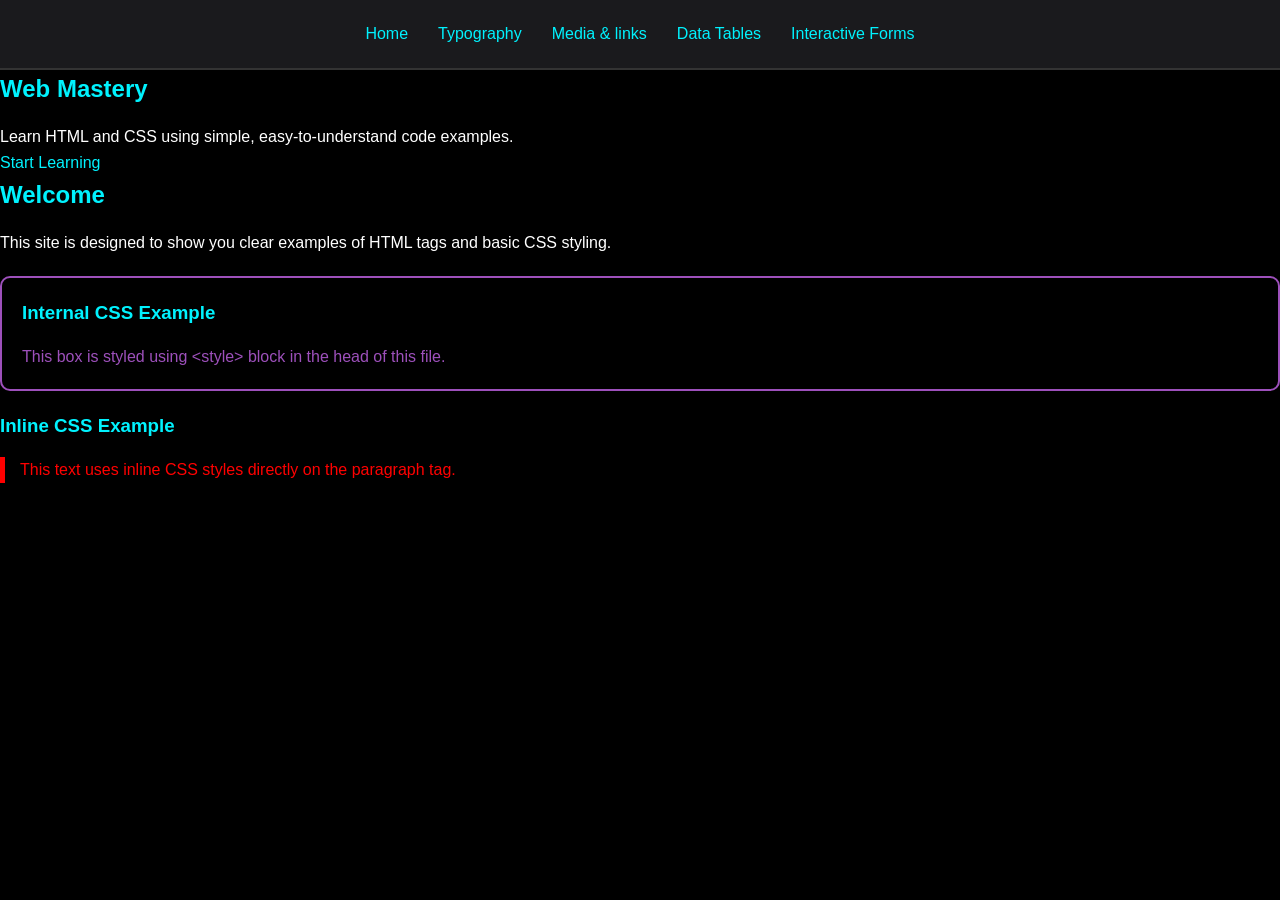
<file: index.html>
<!DOCTYPE html>
<html>
<head>
    <title>Modern Web</title>
    <!-- External CSS -->
    <link rel="stylesheet" href="style.css">
    <!-- Internal CSS -->
    <style>
        .page-intro {
            padding: 20px;
            border: 2px solid #9d50bb;
            border-radius: 10px;
            margin: 20px 0;
            color: #9d50bb;
        }

    </style>
</head>
<body>
    <nav>
        <ul>
            <li><a href="index.html">Home</a></li>
            <li><a href="typography.html">Typography</a></li>
            <li><a href="media.html">Media & links</a></li>
            <li><a href="tables.html">Data Tables</a></li>
            <li><a href="forms.html">Interactive Forms</a></li>
        </ul>
    </nav>
    <main>
        <section>
            <h1> Web Mastery </h1>
            <p> Learn HTML and CSS using simple, easy-to-understand code examples.</p>
            <a href="typography.html">Start Learning</a>
        </section>
        <section>
            <h2>Welcome</h2>
            <p>This site is designed to show you clear examples of HTML tags and basic CSS styling.</p>
            <div class="page-intro">
                <h3>Internal CSS Example</h3>
                <p> This box is styled using &lt;style&gt; block in the head of this file.</p>
            </div>
            <h3>Inline CSS Example</h3>
            <p style="
                color: red;
                border-left: 5px solid red;
                padding-left: 15px;
            ">
                This text uses inline CSS styles directly on the paragraph tag.
            </p>
        </section>
    </main>    
</body>
</html>
</file>
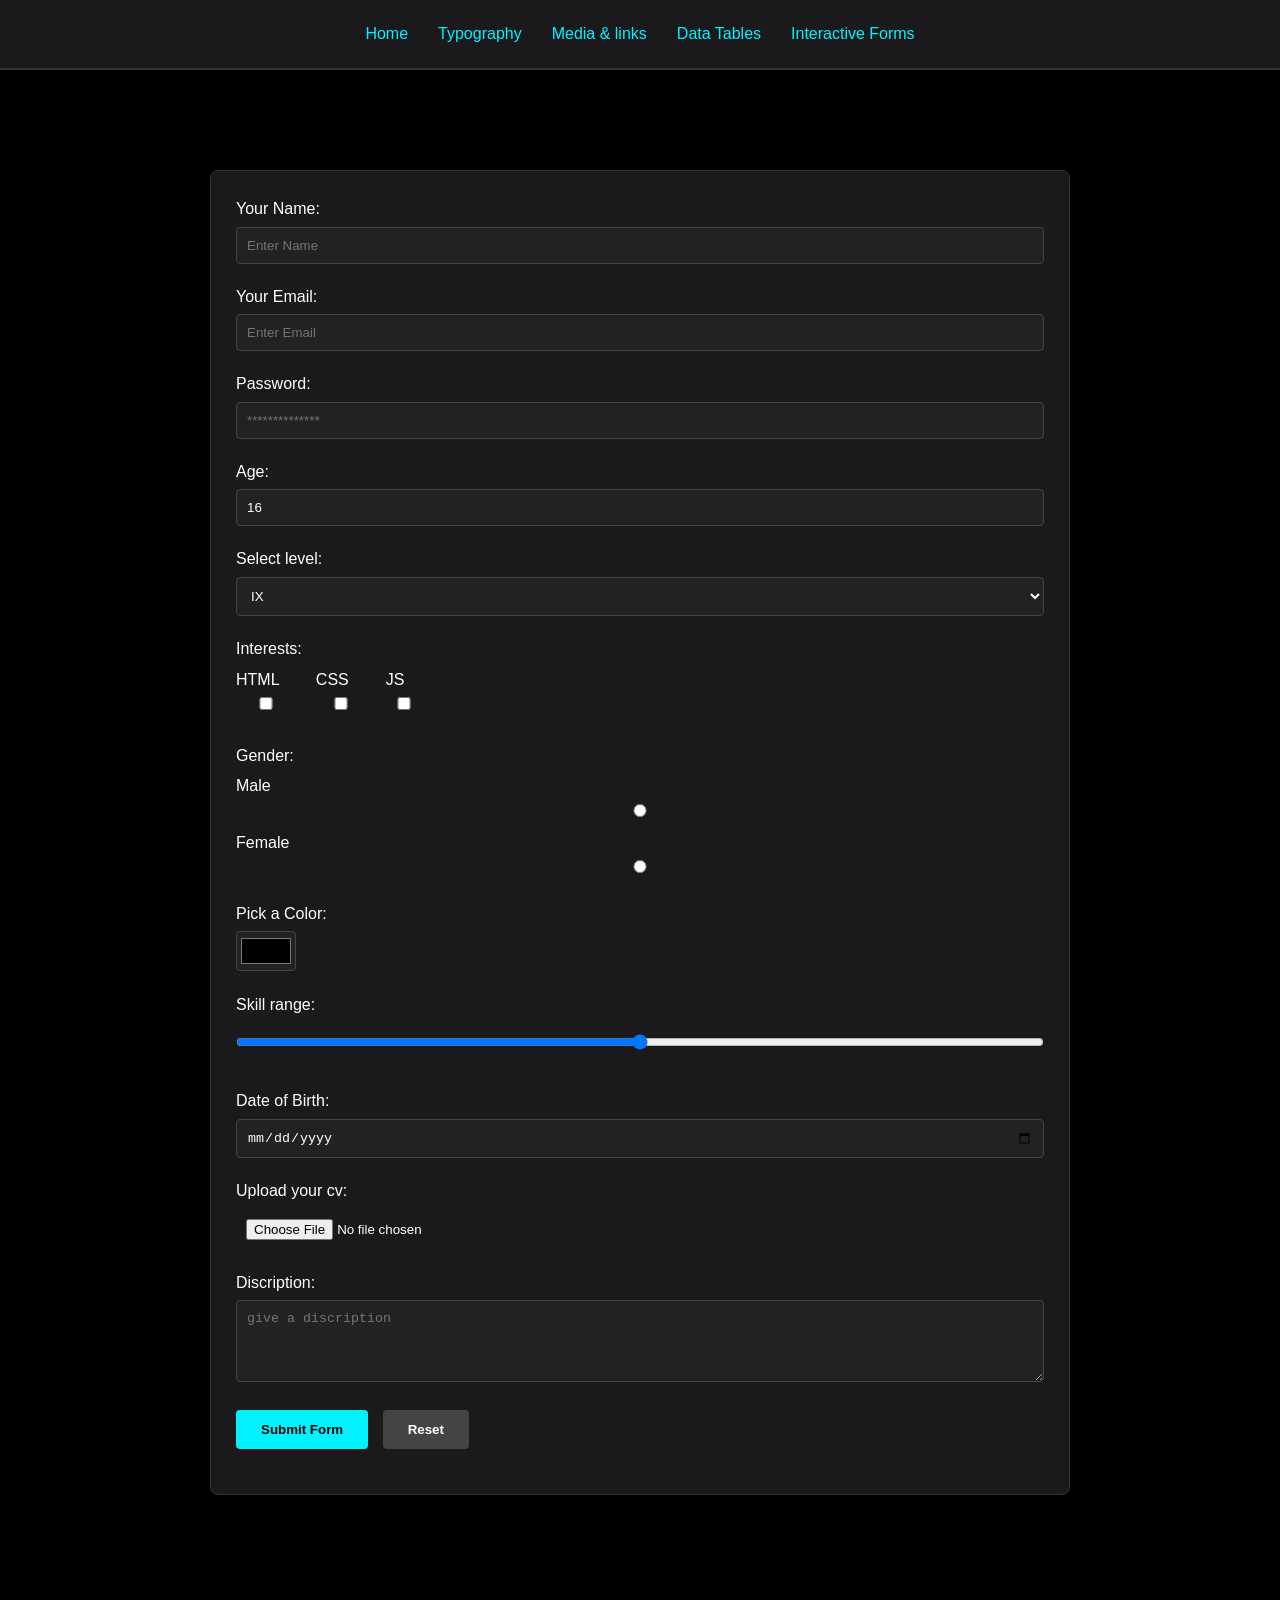
<file: forms.html>
<!DOCTYPE html>
<html lang="en">
<head>
    <meta charset="UTF-8">
    <meta name="viewport" content="width=device-width, initial-scale=1.0">
    <title>Document</title>
    <link rel="stylesheet" href="style.css">
    
</head>
<body>
    <nav>
        <ul>
            <li><a href="index.html">Home</a></li>
            <li><a href="typography.html">Typography</a></li>
            <li><a href="media.html">Media & links</a></li>
            <li><a href="tables.html">Data Tables</a></li>
            <li><a href="forms.html">Interactive Forms</a></li>
        </ul>
    </nav>
    <main class="container">
        <section class="card">
            <form action="#">
                <div class="form-group">
                    <label> Your Name:</label>
                    <input type="text" placeholder="Enter Name" required>
                </div>
                <div class="form-group">
                    <label>Your Email:</label>
                    <input type="email"  placeholder="Enter Email" required>
                </div>
                <div class="form-group">
                    <label> Password:</label>
                    <input type="password" placeholder="**************" required>
                </div>
                <div class="form-group">
                    <label>Age:</label>
                    <input type="number" min="12" max="80" value="16">
                </div>
                <div class="form-group">
                    <label>Select level:</label>
                    <select>
                        <option value="class 9">IX</option>
                        <option value="class 10">X</option>
                        <option value="class 11">XI</option>
                        <option value="class 12">XII</option>
                    </select>
                </div>
                <div class="form-group">
                    <label>Interests:</label>
                    <label style="display: inline-block; margin-right: 15px;">HTML
                        <input type="checkbox" name="interest" value="html">
                    </label>
                    <label  style="display: inline-block; margin-right: 15px;">CSS
                        <input type="checkbox" name="interest" value="css">
                    </label>
                    <label  style="display: inline-block; margin-right: 15px;">JS
                        <input type="checkbox" name="interest" value="js">
                    </label>
                </div>
                <div class="form-group">
                    <label> Gender:</label>
                    <label>Male
                        <input type="radio" name="gender" value="M">
                    </label>
                     <label>Female
                        <input type="radio" name="gender" value="F">
                    </label>
                </div>
                <div class="form-group">
                    <label>Pick a Color:</label>
                    <input type="color" value="red" style="height: 40px; width: 60px; padding: 2px;">
                </div>
                    <div class="form-group">  
                    <label>Skill range:</label>
                    <input type="range" min="1" max="5">
                </div>  
                <div class="form-group">    
                    <label>Date of Birth:</label>
                    <input type="date">
                </div>
                <div class="form-group">    
                    <label>Upload your cv:</label>
                    <input type="file" style="border: none; background: transparent;">
             
             
             
                </div>
                <div class="form-group">   
                    <label>Discription:</label>
                    <textarea rows="4" placeholder="give a discription"></textarea>
                </div> 
                <div class="form-group">
                    <button type="submit" class="btn">Submit Form</button>
                    <button type="reset" class="btn" style="background-color: #444; color: white; margin-left: 10px;">Reset</button>
                </div>

            </form>
        </section>

    </main>
</body>
</html>
</file>
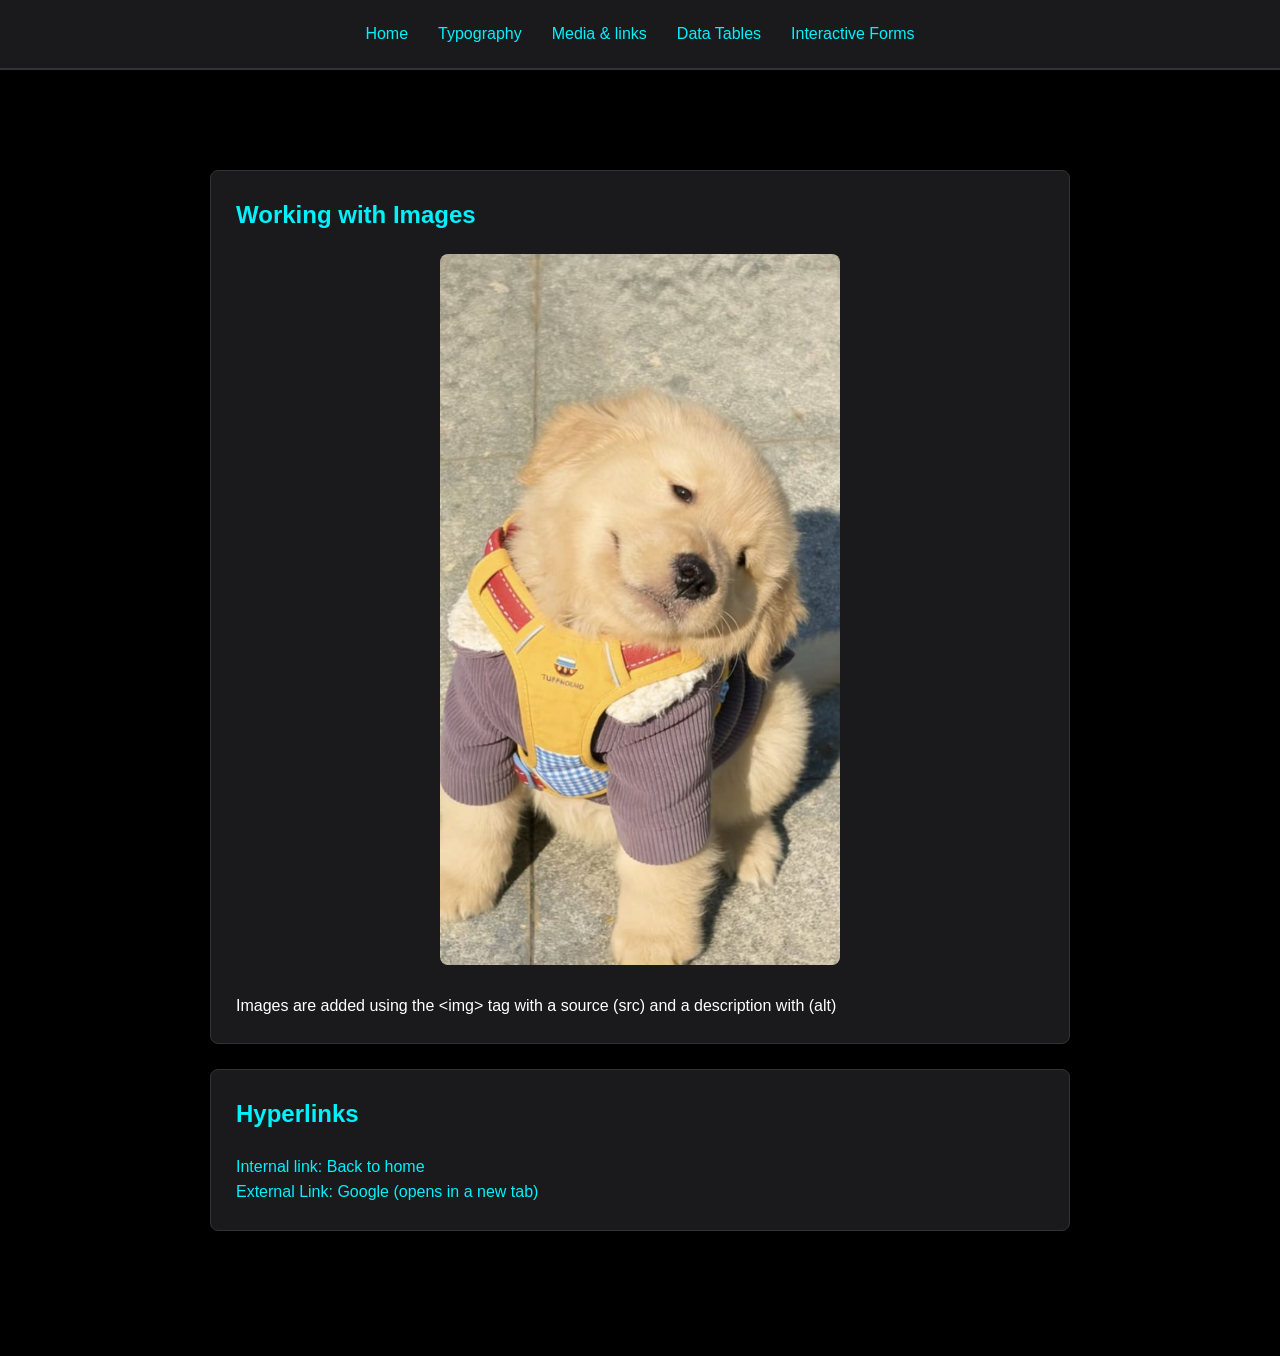
<file: media.html>
<!DOCTYPE html>
<html lang="en">
<head>
    <meta charset="UTF-8">
    <meta name="viewport" content="width=device-width, initial-scale=1.0">
    <title>Document</title>
    <link rel="stylesheet" href="style.css">
</head>
<body>
    <nav>
        <ul>
            <li><a href="index.html">Home</a></li>
            <li><a href="typography.html">Typography</a></li>
            <li><a href="media.html">Media & links</a></li>
            <li><a href="tables.html">Data Tables</a></li>
            <li><a href="forms.html">Interactive Forms</a></li>
        </ul>
    </nav>
    <main class="container">
        <section class="card">
            <h2>Working with Images</h2>
            <div style="text-align: center; margin: 20px 0;">
                <img src="download.jpg" alt="This image" style="max-width: 400px; border-radius: 8px;">
            </div>
            <p>Images are added using the &lt;img&gt; tag with a source (src) and a description with (alt)</p>
        </section>
        <section class="card">
            <h2>Hyperlinks</h2>
            <div style="margin-top: 20px;">
                <p><a href="index.html">Internal link: Back to home</a></p>
                <p><a href="https://www.google.com" target="_blank">External Link: Google (opens in a new tab)</a></p>
            </div>

        </section>
    </main>
</body>
</html>
</file>
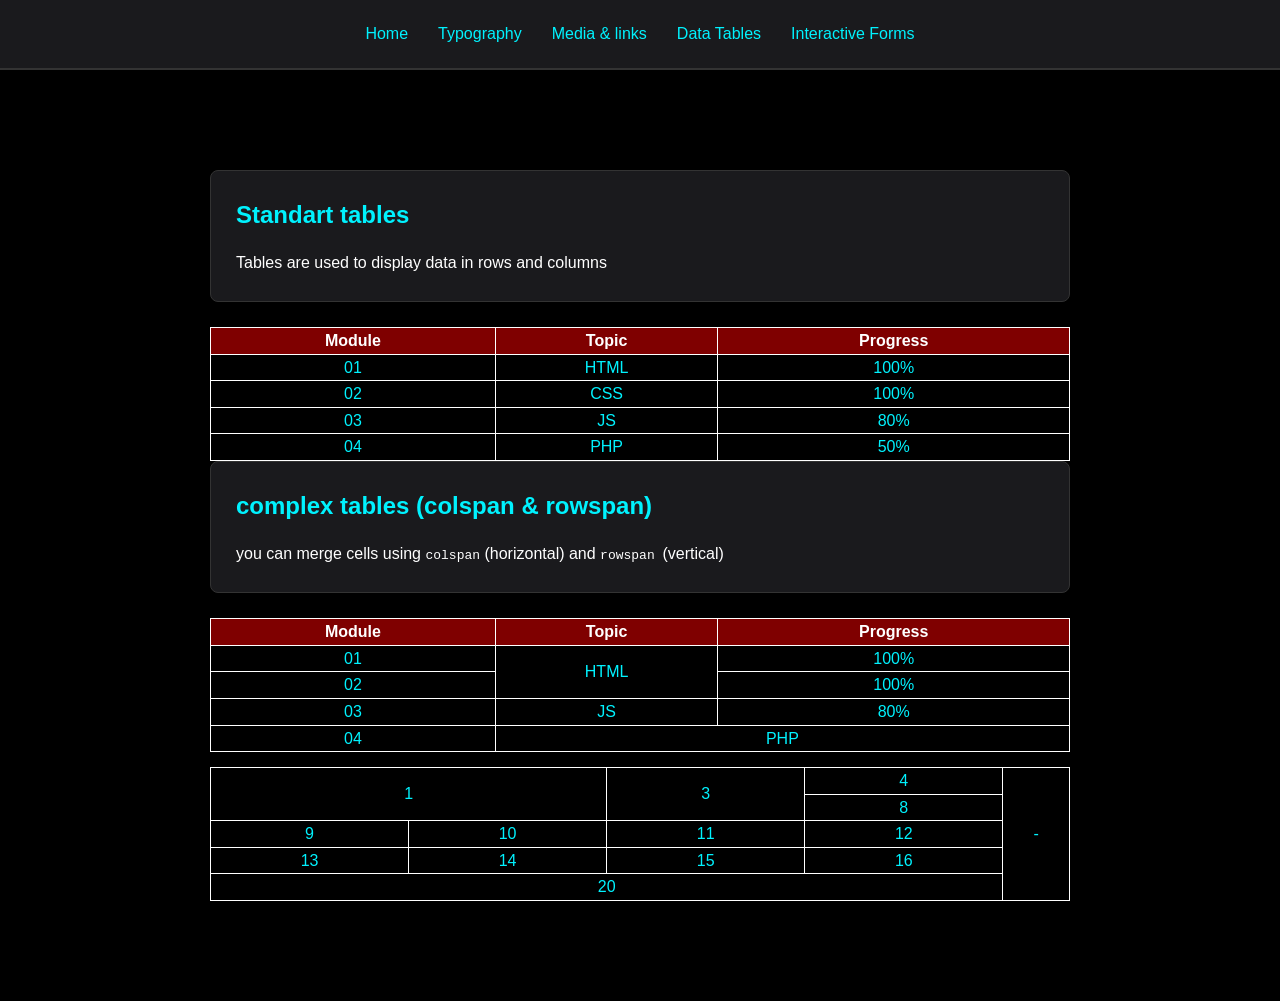
<file: tables.html>
<!DOCTYPE html>
<html lang="en">
<head>
    <meta charset="UTF-8">
    <meta name="viewport" content="width=device-width, initial-scale=1.0">
    <title>Document</title>
    <link rel="stylesheet" href="style.css">
</head>
<body>
    <nav>
        <ul>
            <li><a href="index.html">Home</a></li>
            <li><a href="typography.html">Typography</a></li>
            <li><a href="media.html">Media & links</a></li>
            <li><a href="tables.html">Data Tables</a></li>
            <li><a href="forms.html">Interactive Forms</a></li>
        </ul>
    </nav>
    <main class="container">
        <section class="card">
            <h2>Standart tables</h2>
            <p>Tables are used to display data in rows and columns</p>
        </section>
        <table>
            <thead>
                <tr>
                    <th>Module</th>
                    <th>Topic</th>
                    <th>Progress</th>
                </tr>
            </thead>
            <tbody>
                <tr>
                    <td>01</td>
                    <td>HTML</td>
                    <td>100%</td>
                </tr>
                <tr>
                    <td>02</td>
                    <td>CSS</td>
                    <td>100%</td>
                </tr>
                <tr>
                    <td>03</td>
                    <td>JS</td>
                    <td>80%</td>
                </tr>
                <tr>
                    <td>04</td>
                    <td>PHP</td>
                    <td>50%</td>
                </tr>
            </tbody>
        </table>
        <section class="card">
            <h2>complex tables (colspan & rowspan)</h2>
            <p>you can merge cells using
                <code>colspan</code> (horizontal) and <code>rowspan </code> (vertical)
            </p>
        </section>
        <table>
            <thead>
                <tr>
                    <th>Module</th>
                    <th>Topic</th>
                    <th>Progress</th>
                </tr>
            </thead>
            <tbody>
                <tr>
                    <td>01</td>
                    <td rowspan="2">HTML</td>
                    <td>100%</td>
                </tr>
                <tr>
                    <td>02</td>
                    <td>100%</td>
                </tr>
                <tr>
                    <td>03</td>
                    <td>JS</td>
                    <td>80%</td>
                </tr>
                <tr>
                    <td>04</td>
                    <td colspan="2">PHP</td>
                  
                </tr>
            </tbody>
            <table>
                <tr>
                    <td colspan="2" rowspan="2">1</td>
                    <td rowspan="2">3</td>
                    <td>4</td>
                    <td rowspan="5">-</td>
                </tr>
                <tr>
                    
                    <td>8</td>
                </tr>
                <tr>
                    <td>9</td>
                    <td>10</td>
                    <td>11</td>
                    <td>12</td>
                </tr>
                <tr>
                    <td>13</td>
                    <td>14</td>
                    <td>15</td>
                    <td>16</td>
                </tr>
                <tr>
                    <td colspan="4">20</td>
                </tr>
                
            </table>





    </main>
</body>
</html>
</file>
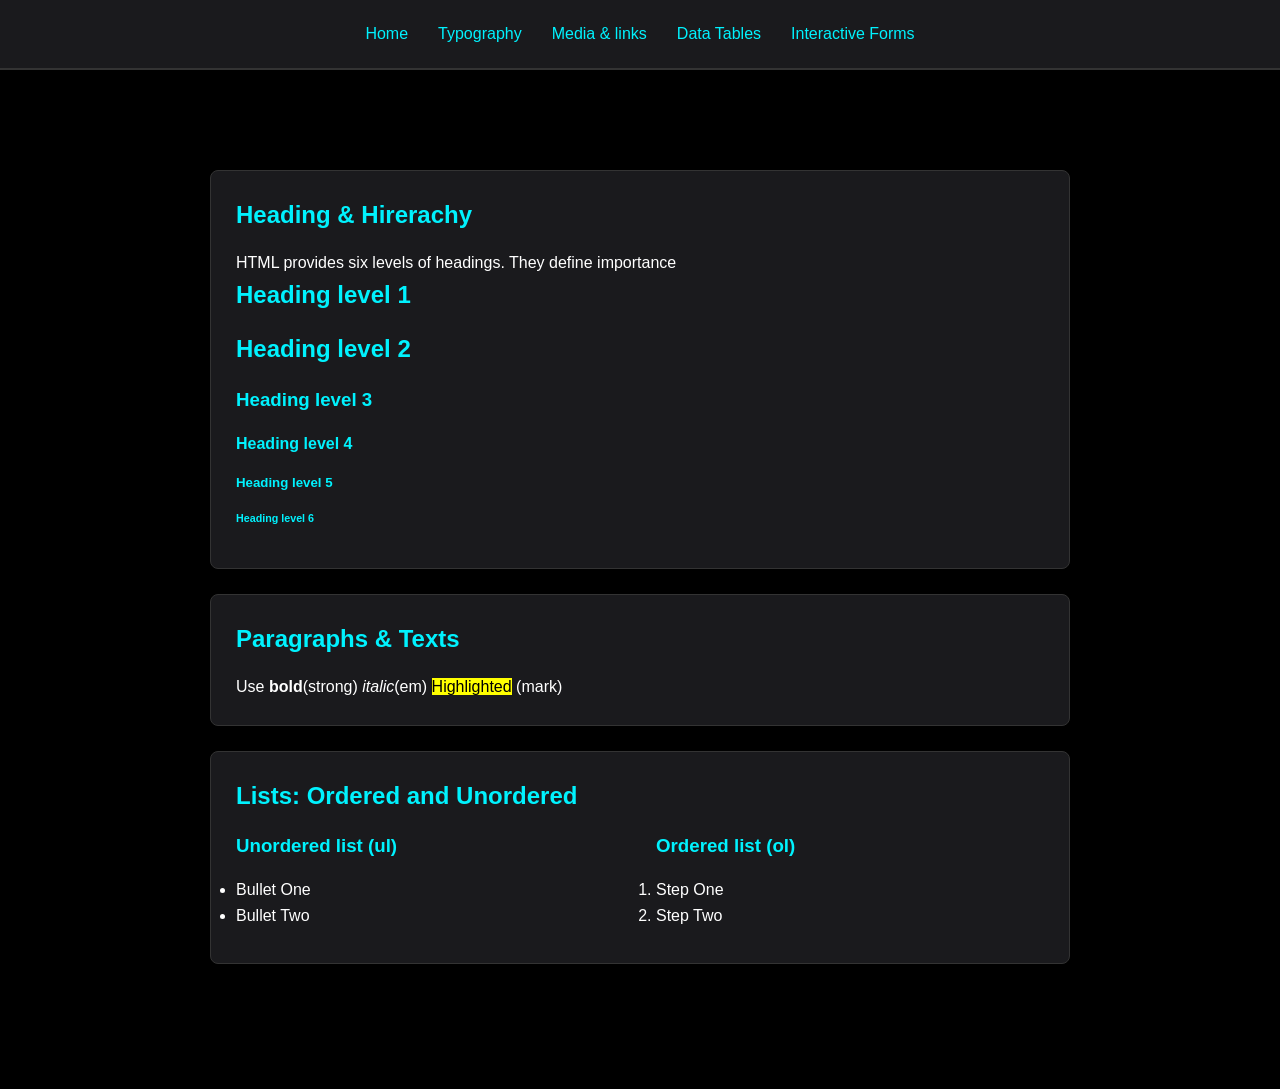
<file: typography.html>
<!DOCTYPE html>
<html lang="en">
<head>
    <meta charset="UTF-8">
    <meta name="viewport" content="width=device-width, initial-scale=1.0">
    <title>Document</title>
    <link rel="stylesheet" href="style.css">
</head>
<body>
    <nav>
        <ul>
            <li><a href="index.html">Home</a></li>
            <li><a href="typography.html">Typography</a></li>
            <li><a href="media.html">Media & links</a></li>
            <li><a href="tables.html">Data Tables</a></li>
            <li><a href="forms.html">Interactive Forms</a></li>
        </ul>
    </nav>
    <main class="container">
        <section class="card">
            <h2>Heading & Hirerachy</h2>
            <p>HTML provides six levels of headings. They define importance</p>
            <div>
                <h1>Heading level 1</h1>
                <h2>Heading level 2</h2>
                <h3>Heading level 3</h3>
                <h4>Heading level 4</h4>
                <h5>Heading level 5</h5>
                <h6>Heading level 6</h6>
            </div>
        </section>
        <section class="card">
            <h2>Paragraphs & Texts</h2>
            <p>Use 
                <strong>bold</strong>(strong) 
                <em>italic</em>(em)
                <mark>Highlighted</mark> (mark)
            </p>
        </section>
        <section class="card">
            <h2>Lists: Ordered and Unordered</h2>
            <div style="display:grid; grid-template-columns: 1fr 1fr; gap: 2rem;">
                <div>
                    <h3>Unordered list (ul)</h3>
                    <ul class="custom-list">
                        <li>Bullet One</li>
                        <li>Bullet Two</li>
                    </ul>
                </div>
                <div>
                    <h3>Ordered list (ol)</h3>
                    <ol class="custom-list">
                        <li>Step One</li>
                        <li>Step Two</li>
                    </ol>
                </div>
            </div>
        </section>
    </main>
</body>
</html>
</file>
<file: style.css>
*{
    margin: 0;
    padding: 0;
    box-sizing: border-box;
}
body {
    font-family: 'Inter', sans-serif;
    background-color: black;
    color: white;
    line-height: 1.6;
}
h1,h2,h3,h4,h5,h6{
    font-family: 'Outfit', sans-serif;
    margin-bottom: 1rem;
    color: #00f2fe;
}

a{
    text-decoration: none;
    color: #00f2fe;
}

a:hover{
    text-decoration: underline;
}


nav{
    height: 70px;
    background-color: #1a1a1d;
    border-bottom: 2px solid #333333;
    display: flex;
    justify-content: center;
    align-items: center;
    
    
}

nav ul{
    display: flex;
    list-style: none;
    gap: 30px;
}

nav ul li a.active{
    color:  #ffffff;
    font-weight: bold;
}

.container{
    max-width: 900px;
    margin: 0 auto;
    padding: 100px 20px;
}

.card {
    background-color: #1a1a1d;
    border: 1px solid #333333;
    border-radius: 8px;
    padding: 25px;
    margin-bottom: 25px;
}
ul.custom-list,
ol.custom-list{
    margin-bottom: 10px;
}
.form-group{
    margin-bottom:20px;
}
.hero{
    text-align: center;
    font-size: 3.5rem;

}
label {
    display: block;
    margin-bottom: 5px;
}

input, select, textarea{
    width: 100%;
    padding: 10px;
    background-color: #222222;
    border: 1px solid #444444;
    border-radius: 4px;
    color: #ffffff;
}

input:focus,
textarea:focus{
    border-color: #00f2fe ;
    outline: none;
}
.btn{
    display: inline-block;
    padding: 12px 25px;
    border-radius: 4px;
    background-color: #00f2fe;
    color: black;
    font-weight: bold;
    border: none;
    cursor: pointer;

}

.btn:hover{
    background-color: #9d50bb;
    color: white;
}

table{
    width: 100%;
    margin-top: 15px;
    border-collapse: collapse;
}
th, td{
    border: 1px solid white;
    text-align: center;
    color: #00f2fe;
}
th{
    background-color: rgb(127, 0, 0);
    color: white;
}
</file>
